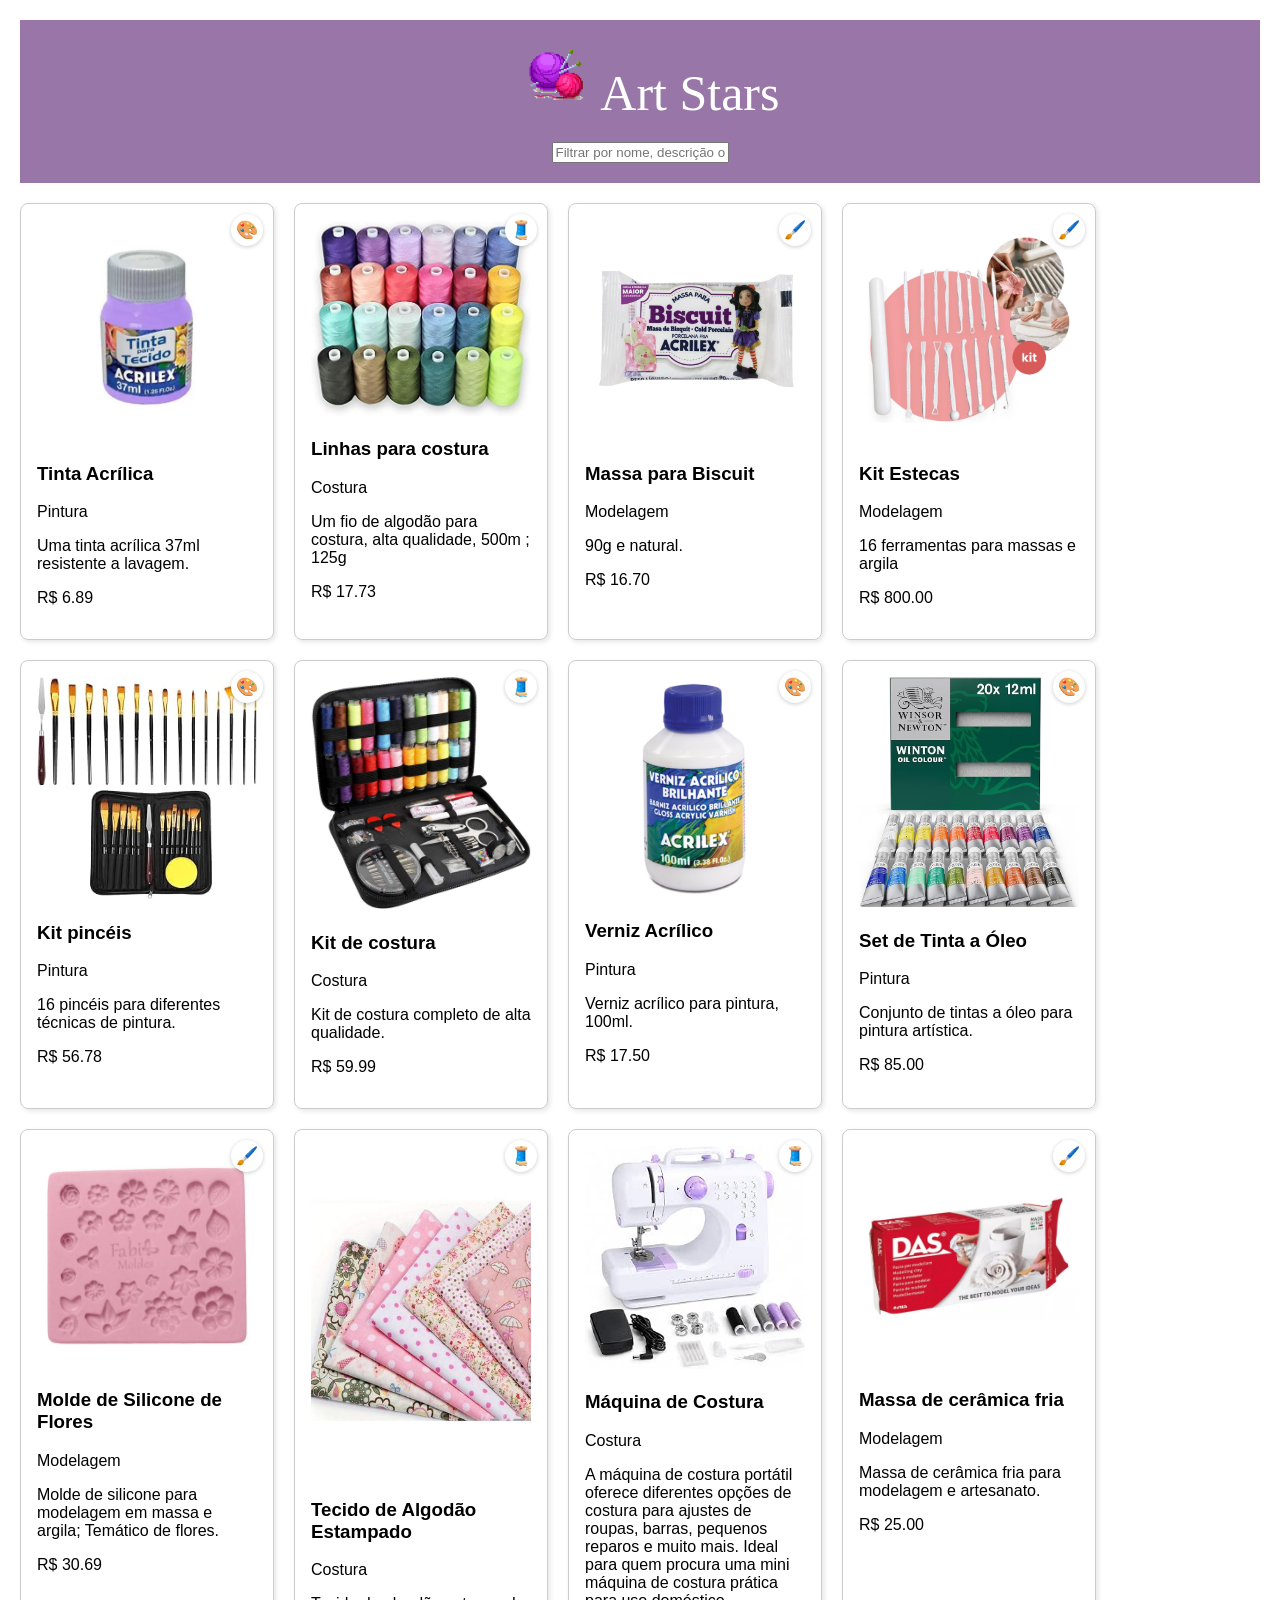
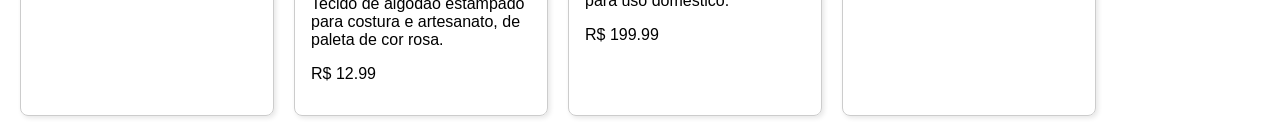
<file: index.html>
<!DOCTYPE html>
<html lang="pt-BR">
<head>
    <title>Art Stars Catalogue</title>
    <link rel="stylesheet" href="../style.css">
</head>
<body>
    <center><header>
        <div class="logo">
            <img class="imgpe" src="../img/logoprincipal.png">
            Art Stars</div>
        <input type="text" id="campoBusca" placeholder="Filtrar por nome, descrição ou categoria...">
    </header>
    </center>
    <main id="conteudoCatalogo" class="catalogo-container"></main>
    <script src="../java/produtos.js"></script>
    <script src="../java/script.js"></script>
</body>
</html>
</file>
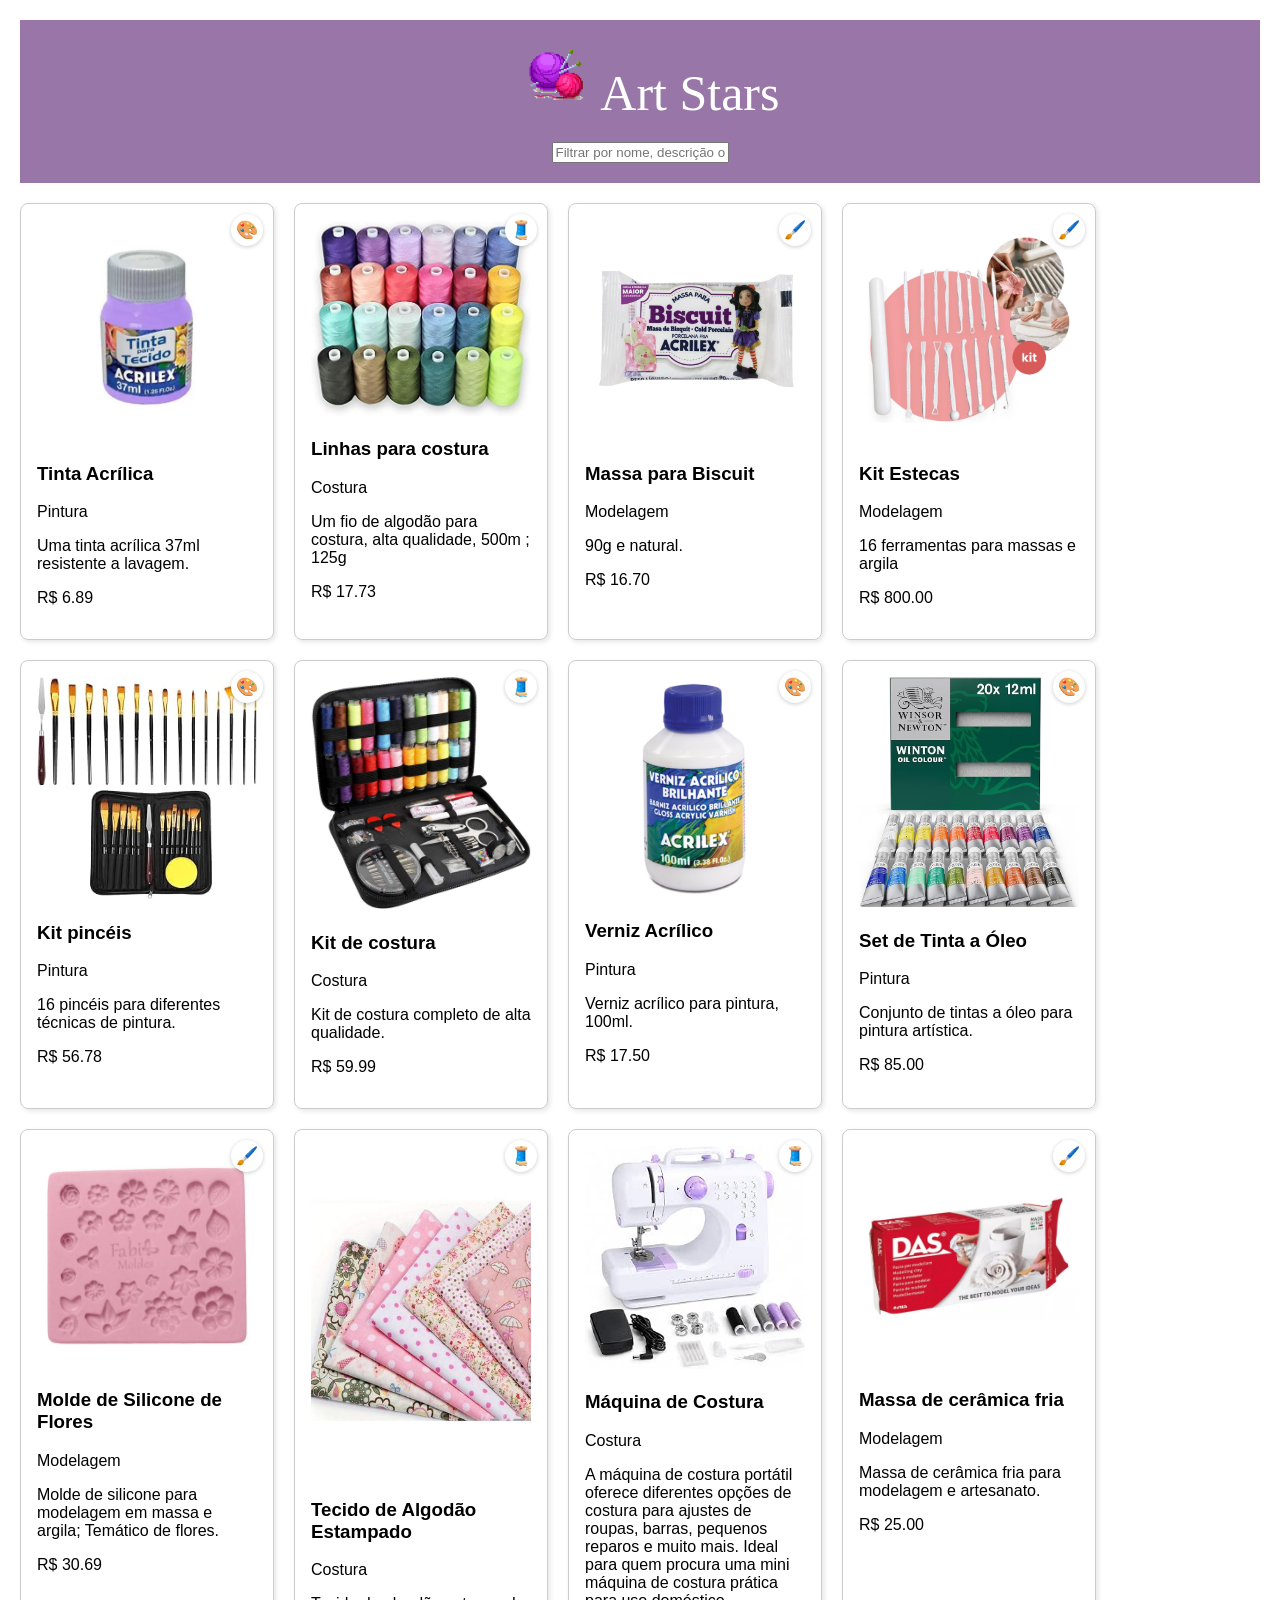
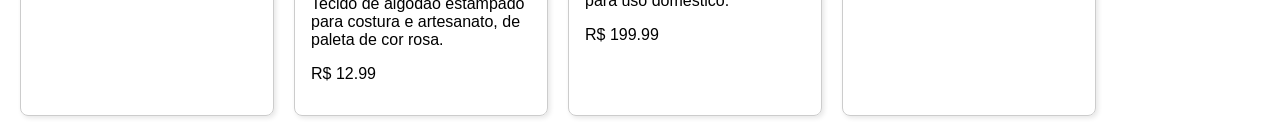
<file: html/index.html>
<!DOCTYPE html>
<html lang="pt-BR">
<head>
    <meta charset="UTF-8">
    <title>Art Stars Catalogue</title>
    <link rel="stylesheet" href="/style.css">
</head>
<body>
    <center><header>
        <div class="logo">
            <img class="imgpe" src="/img/logoprincipal.png">
            Art Stars</div>
        <input type="text" id="campoBusca" placeholder="Filtrar por nome, descrição ou categoria...">
    </header>
    </center>
    <main id="conteudoCatalogo" class="catalogo-container"></main>
    <script src="../java/produtos.js"></script>
    <script src="../java/script.js"></script>
</body>
</html>
</file>
<file: style.css>
body {
    font-family: Arial, sans-serif;
    margin: 20px;
}

.catalogo-container {
    display: flex;
    flex-wrap: wrap;
    gap: 20px;
}

.card {
    position: relative;
    border: 1px solid #ccc;
    border-radius: 8px;
    padding: 16px;
    width: 220px;
    box-shadow: 2px 2px 5px rgba(0, 0, 0, 0.1);
}

.icone-categoria {
    position: absolute;
    top: 10px;
    right: 10px;
    display: grid;
    place-items: center;
    width: 32px;
    height: 32px;
    border-radius: 50%;
    background-color: #fff;
    box-shadow: 0 1px 4px rgba(0, 0, 0, 0.2);
    font-size: 18px;
}

.card img {
    max-width: 100%;
    height: auto;
    border-radius: 4px;
}


.logo {
    font-family: 'Pacifico', cursive;
    align-self: flex-start;
    justify-self: center;
    font-size: 50px;
    color: #ffffff;
    text-decoration: none;
    padding: 20px;
    margin-left: 20px;
    border-radius: 10px;
    
}


header {
    padding-right: 0px;
    margin: 0;
    width: 100%;
    background-color: #9876a8;
    padding-bottom: 20px;
    margin-bottom: 20px;
    border-bottom: 2px solid round #ffffff;
}

.imgpe {
    width: 70px;
    height: 70px;
}
</file>
